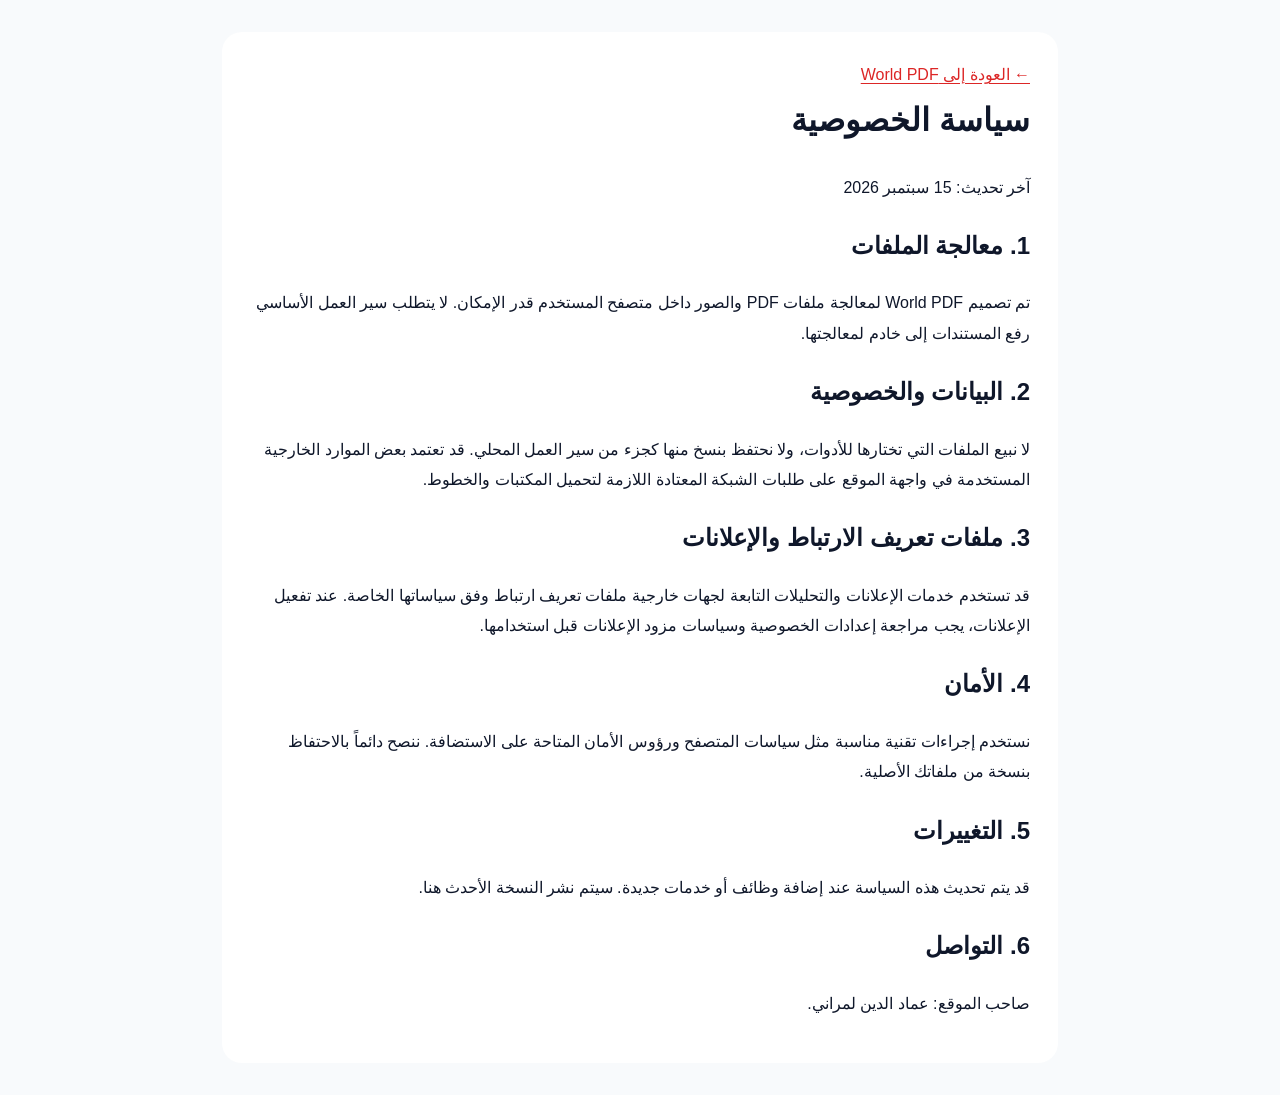
<file: privacy.html>
<!doctype html>
<html lang="ar" dir="rtl">
<head>
<meta charset="utf-8">
<meta name="viewport" content="width=device-width,initial-scale=1">
<title>سياسة الخصوصية | World PDF</title>
<meta name="description" content="سياسة الخصوصية في World PDF: معالجة ملفات PDF محلياً داخل المتصفح وعدم رفع المستندات إلى خوادمنا.">
<link rel="canonical" href="https://gpldroid.github.io/wpdf/privacy.html">
<link rel="stylesheet" href="assets/css/app.css">
<style>body{font-family:Arial,sans-serif;max-width:900px;margin:auto;padding:32px;line-height:1.9;background:#f8fafc;color:#111827}main{background:#fff;padding:28px;border-radius:20px}a{color:#dc2626}h1{margin-top:0} @media(prefers-color-scheme:dark){body{background:#0b1120;color:#f8fafc}main{background:#172033}}</style>
</head>
<body><main>
<a href="./">← العودة إلى World PDF</a>
<h1>سياسة الخصوصية</h1>
<p>آخر تحديث: 15 سبتمبر 2026</p>
<h2>1. معالجة الملفات</h2>
<p>تم تصميم World PDF لمعالجة ملفات PDF والصور داخل متصفح المستخدم قدر الإمكان. لا يتطلب سير العمل الأساسي رفع المستندات إلى خادم لمعالجتها.</p>
<h2>2. البيانات والخصوصية</h2>
<p>لا نبيع الملفات التي تختارها للأدوات، ولا نحتفظ بنسخ منها كجزء من سير العمل المحلي. قد تعتمد بعض الموارد الخارجية المستخدمة في واجهة الموقع على طلبات الشبكة المعتادة اللازمة لتحميل المكتبات والخطوط.</p>
<h2>3. ملفات تعريف الارتباط والإعلانات</h2>
<p>قد تستخدم خدمات الإعلانات والتحليلات التابعة لجهات خارجية ملفات تعريف ارتباط وفق سياساتها الخاصة. عند تفعيل الإعلانات، يجب مراجعة إعدادات الخصوصية وسياسات مزود الإعلانات قبل استخدامها.</p>
<h2>4. الأمان</h2>
<p>نستخدم إجراءات تقنية مناسبة مثل سياسات المتصفح ورؤوس الأمان المتاحة على الاستضافة. ننصح دائماً بالاحتفاظ بنسخة من ملفاتك الأصلية.</p>
<h2>5. التغييرات</h2>
<p>قد يتم تحديث هذه السياسة عند إضافة وظائف أو خدمات جديدة. سيتم نشر النسخة الأحدث هنا.</p>
<h2>6. التواصل</h2>
<p>صاحب الموقع: عماد الدين لمراني.</p>
</main></body></html>
</file>
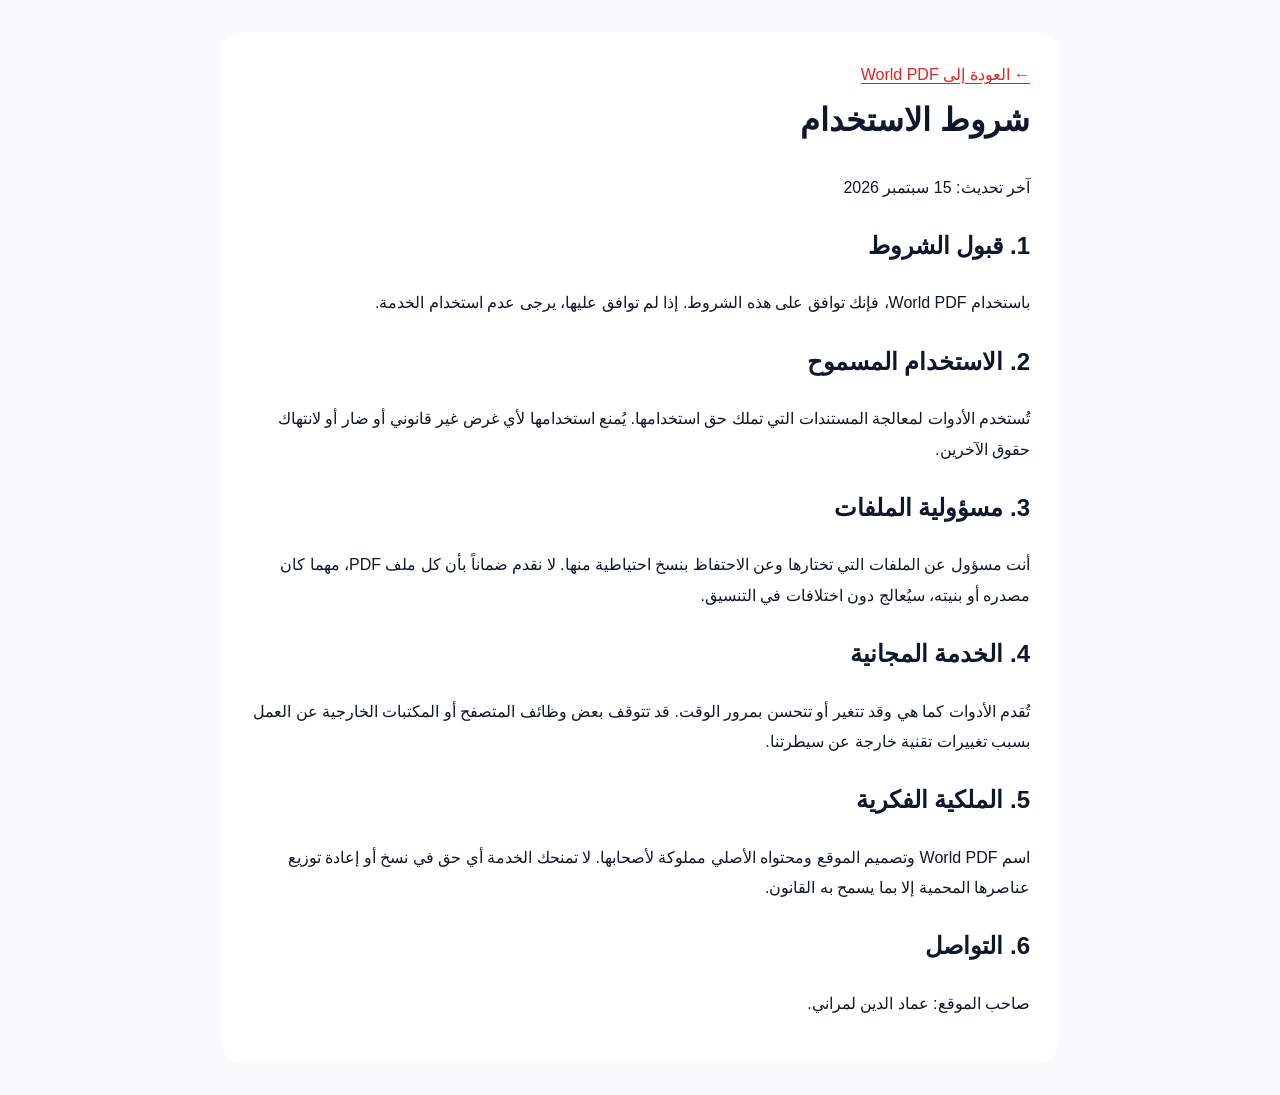
<file: terms.html>
<!doctype html>
<html lang="ar" dir="rtl">
<head>
<meta charset="utf-8">
<meta name="viewport" content="width=device-width,initial-scale=1">
<title>شروط الاستخدام | World PDF</title>
<meta name="description" content="شروط استخدام World PDF وأدوات معالجة PDF المجانية التي تعمل مباشرة من المتصفح.">
<link rel="canonical" href="https://gpldroid.github.io/wpdf/terms.html">
<link rel="stylesheet" href="assets/css/app.css">
<style>body{font-family:Arial,sans-serif;max-width:900px;margin:auto;padding:32px;line-height:1.9;background:#f8fafc;color:#111827}main{background:#fff;padding:28px;border-radius:20px}a{color:#dc2626}h1{margin-top:0} @media(prefers-color-scheme:dark){body{background:#0b1120;color:#f8fafc}main{background:#172033}}</style>
</head>
<body><main>
<a href="./">← العودة إلى World PDF</a>
<h1>شروط الاستخدام</h1>
<p>آخر تحديث: 15 سبتمبر 2026</p>
<h2>1. قبول الشروط</h2>
<p>باستخدام World PDF، فإنك توافق على هذه الشروط. إذا لم توافق عليها، يرجى عدم استخدام الخدمة.</p>
<h2>2. الاستخدام المسموح</h2>
<p>تُستخدم الأدوات لمعالجة المستندات التي تملك حق استخدامها. يُمنع استخدامها لأي غرض غير قانوني أو ضار أو لانتهاك حقوق الآخرين.</p>
<h2>3. مسؤولية الملفات</h2>
<p>أنت مسؤول عن الملفات التي تختارها وعن الاحتفاظ بنسخ احتياطية منها. لا نقدم ضماناً بأن كل ملف PDF، مهما كان مصدره أو بنيته، سيُعالج دون اختلافات في التنسيق.</p>
<h2>4. الخدمة المجانية</h2>
<p>تُقدم الأدوات كما هي وقد تتغير أو تتحسن بمرور الوقت. قد تتوقف بعض وظائف المتصفح أو المكتبات الخارجية عن العمل بسبب تغييرات تقنية خارجة عن سيطرتنا.</p>
<h2>5. الملكية الفكرية</h2>
<p>اسم World PDF وتصميم الموقع ومحتواه الأصلي مملوكة لأصحابها. لا تمنحك الخدمة أي حق في نسخ أو إعادة توزيع عناصرها المحمية إلا بما يسمح به القانون.</p>
<h2>6. التواصل</h2>
<p>صاحب الموقع: عماد الدين لمراني.</p>
</main></body></html>
</file>
<file: assets/css/app.css>
/* World PDF — Refined light UI / accessible visual system */
:root {
  --wpdf-primary: #2563eb;
  --wpdf-primary-hover: #1d4ed8;
  --wpdf-ink: #0f172a;
  --wpdf-text: #1e293b;
  --wpdf-muted: #475569;
  --wpdf-surface: #ffffff;
  --wpdf-soft: #f8fafc;
  --wpdf-border: #dbe3ef;
  --wpdf-blue-soft: #eff6ff;
}
* { box-sizing: border-box; }
html { scroll-behavior: smooth; color-scheme: light !important; }
body, body.dark { background:#f8fafc !important; color:var(--wpdf-ink) !important; line-height:1.7; }
a { text-underline-offset:3px; }
.text-primary { color:var(--wpdf-primary) !important; }
.text-gray-300,.text-gray-400,.text-gray-500 { color:#475569 !important; }
.text-gray-600 { color:#334155 !important; }
.text-gray-700,.text-gray-800,.text-gray-900 { color:#0f172a !important; }
.text-white { color:#fff !important; }
.bg-primary { background:var(--wpdf-primary) !important; color:#fff !important; }
.border-primary { border-color:var(--wpdf-primary) !important; }
header.glass { background:rgba(255,255,255,.96) !important; border-color:#dbe3ef !important; box-shadow:0 4px 20px rgba(15,23,42,.07); backdrop-filter:blur(14px); -webkit-backdrop-filter:blur(14px); }
header a, header button { color:#0f172a !important; }
header .text-primary { color:var(--wpdf-primary) !important; }
header a:hover, header button:hover { color:var(--wpdf-primary) !important; }
body > section.relative { background:linear-gradient(135deg,#1d4ed8 0%,#2563eb 52%,#0f766e 140%) !important; color:#fff !important; }
body > section.relative * { text-shadow:none !important; }
body > section.relative h1,body > section.relative h2,body > section.relative p,body > section.relative span { color:#fff !important; opacity:1 !important; }
body > section.relative .bg-white { background:#fff !important; color:#1d4ed8 !important; }
body > section.relative .bg-white:hover { background:#eff6ff !important; }
.filter-btn { background:#fff !important; color:#0f172a !important; border:1px solid #cbd5e1 !important; box-shadow:0 1px 2px rgba(15,23,42,.04) !important; }
.filter-btn:hover { background:#eff6ff !important; color:#1d4ed8 !important; border-color:#93c5fd !important; transform:translateY(-1px); }
.filter-btn.active { background:#1d4ed8 !important; color:#fff !important; border-color:#1d4ed8 !important; box-shadow:0 4px 12px rgba(37,99,235,.22) !important; }
#toolsGrid { align-items:stretch; }
#toolsGrid > * { background:#fff !important; color:#0f172a !important; border:1px solid #dbe3ef !important; border-radius:20px !important; box-shadow:0 8px 24px rgba(15,23,42,.06) !important; overflow:hidden; transition:transform .2s ease,box-shadow .2s ease,border-color .2s ease; }
#toolsGrid > *:hover { transform:translateY(-3px); border-color:#bfdbfe !important; box-shadow:0 14px 32px rgba(37,99,235,.11) !important; }
#toolsGrid > * h1,#toolsGrid > * h2,#toolsGrid > * h3,#toolsGrid > * h4,#toolsGrid > * h5,#toolsGrid > * strong,#toolsGrid > * label { color:#0f172a !important; opacity:1 !important; }
#toolsGrid > * p { color:#475569 !important; opacity:1 !important; }
#toolsGrid > * span { color:#1e293b !important; opacity:1 !important; }
#toolsGrid > * i,#toolsGrid > * svg { color:#2563eb !important; fill:currentColor; opacity:1 !important; visibility:visible !important; }
#toolsGrid > * [class*="text-red-"],#toolsGrid > * [class*="text-orange-"],#toolsGrid > * [class*="text-yellow-"],#toolsGrid > * [class*="text-green-"] { color:#2563eb !important; }
#toolsGrid > * [class*="bg-red-"],#toolsGrid > * [class*="bg-orange-"],#toolsGrid > * [class*="bg-yellow-"],#toolsGrid > * [class*="bg-green-"] { background:#dbeafe !important; color:#1d4ed8 !important; }
#toolsGrid > * button { background:#2563eb !important; color:#fff !important; border:1px solid #2563eb !important; opacity:1 !important; text-shadow:none !important; border-radius:12px !important; }
#toolsGrid > * button:hover { background:#1d4ed8 !important; color:#fff !important; transform:translateY(-1px); }
#toolsGrid > * a[class*="bg-"] { background:#2563eb !important; color:#fff !important; }
#scan-to-pdf > div { background:linear-gradient(145deg,#fff,#f8fbff) !important; border:1px solid #bfdbfe !important; box-shadow:0 10px 30px rgba(15,23,42,.07) !important; }
#scan-to-pdf h2,#scan-to-pdf h3 { color:#0f172a !important; }
#scan-to-pdf p,#scan-to-pdf li { color:#334155 !important; }
#scan-to-pdf i,#scan-to-pdf svg { color:#2563eb !important; }
#scan-to-pdf a,#scan-to-pdf button { background:#2563eb !important; color:#fff !important; border-color:#2563eb !important; }
#scan-to-pdf a:hover,#scan-to-pdf button:hover { background:#1d4ed8 !important; }
input,textarea,select { background:#fff !important; color:#0f172a !important; border:1px solid #94a3b8 !important; opacity:1 !important; }
input::placeholder,textarea::placeholder { color:#64748b !important; opacity:1 !important; }
input:focus,textarea:focus,select:focus { border-color:#2563eb !important; box-shadow:0 0 0 3px rgba(37,99,235,.16) !important; outline:none !important; }
button { text-shadow:none !important; }
button:not([disabled]) { cursor:pointer; }
#modalBox,#pageModalBox { background:#fff !important; color:#0f172a !important; border-color:#dbe3ef !important; }
#modalBox h1,#modalBox h2,#modalBox h3,#modalBox h4,#modalBox p,#modalBox li,#modalBox label,#pageModalBox h1,#pageModalBox h2,#pageModalBox h3,#pageModalBox h4,#pageModalBox p,#pageModalBox li,#pageModalBox label { color:#0f172a !important; }
html.dark body,html.dark header.glass,html.dark #toolsGrid > *,html.dark #scan-to-pdf > div,html.dark #modalBox,html.dark #pageModalBox { background:#fff !important; color:#0f172a !important; border-color:#dbe3ef !important; }
html.dark header a,html.dark header button { color:#0f172a !important; }
html.dark #toolsGrid > * h1,html.dark #toolsGrid > * h2,html.dark #toolsGrid > * h3,html.dark #toolsGrid > * h4,html.dark #toolsGrid > * h5,html.dark #toolsGrid > * strong,html.dark #toolsGrid > * label { color:#0f172a !important; }
html.dark #toolsGrid > * p,html.dark #scan-to-pdf p,html.dark #scan-to-pdf li { color:#475569 !important; }
html.dark #toolsGrid > * span { color:#1e293b !important; }
html.dark #toolsGrid > * i,html.dark #toolsGrid > * svg,html.dark #scan-to-pdf i,html.dark #scan-to-pdf svg { color:#2563eb !important; }
html.dark .filter-btn { background:#fff !important; color:#0f172a !important; border-color:#cbd5e1 !important; }
html.dark .filter-btn.active { background:#1d4ed8 !important; color:#fff !important; }
html.dark input,html.dark textarea,html.dark select { background:#fff !important; color:#0f172a !important; border-color:#94a3b8 !important; }
.text-red-400,.text-red-500,.text-red-600,.text-red-700,.text-red-800 { color:#1d4ed8 !important; }
.bg-red-50,.bg-red-100,.bg-red-200 { background:#dbeafe !important; }
.bg-red-500,.bg-red-600,.bg-red-700,.bg-red-800 { background:#1d4ed8 !important; color:#fff !important; }
.border-red-200,.border-red-300,.border-red-400,.border-red-500 { border-color:#93c5fd !important; }
::-webkit-scrollbar { width:9px; height:9px; }
::-webkit-scrollbar-track { background:#e2e8f0; }
::-webkit-scrollbar-thumb { background:#94a3b8; border-radius:999px; }
::-webkit-scrollbar-thumb:hover { background:#64748b; }
.hide-scrollbar { -ms-overflow-style:none; scrollbar-width:none; }
.hide-scrollbar::-webkit-scrollbar { display:none; }
.glass { backdrop-filter:blur(12px); -webkit-backdrop-filter:blur(12px); }
#modal,#pageModal { transition:opacity .3s ease; }
#modalBox,#pageModalBox { transition:transform .3s cubic-bezier(.4,0,.2,1); }
.modal-hidden { opacity:0; pointer-events:none; }
.modal-hidden #modalBox,.modal-hidden #pageModalBox { transform:scale(.95) translateY(10px); }
.spinner { border:3px solid rgba(255,255,255,.3); border-radius:50%; border-top-color:#fff; width:20px; height:20px; animation:spin 1s ease-in-out infinite; }
@keyframes spin { to { transform:rotate(360deg); } }
@media (max-width:640px) { #toolsGrid { gap:14px !important; } #toolsGrid > * { border-radius:16px !important; } body > section.relative .max-w-4xl { padding-top:64px !important; padding-bottom:64px !important; } body > section.relative h1 { font-size:2.5rem !important; } }
/* Light-only policy: the visual interface stays consistent regardless of saved theme state. */
#themeBtn { display:none !important; }
html,html.dark,body,body.dark { color-scheme:light !important; background:#f8fafc !important; color:#0f172a !important; }
/* Cookie UI is disabled in the current standalone browser-only build. */
#cookieBanner,#cookie-banner,#cookieConsent,#cookie-consent,.cookie-banner,.cookie-consent,.cookies-banner,.cookies-consent,[data-cookie-banner],[data-cookie-consent] { display:none !important; visibility:hidden !important; }
footer { background:#f1f5f9 !important; border-color:#dbe3ef !important; }
footer p,footer li,footer span { color:#475569 !important; }
footer h3,footer a { color:#0f172a !important; }
footer a:hover { color:#2563eb !important; }
#backTop { background:#2563eb !important; box-shadow:0 8px 22px rgba(37,99,235,.25) !important; }
#toast { background:#0f172a !important; color:#fff !important; box-shadow:0 12px 30px rgba(15,23,42,.2) !important; }
</file>
